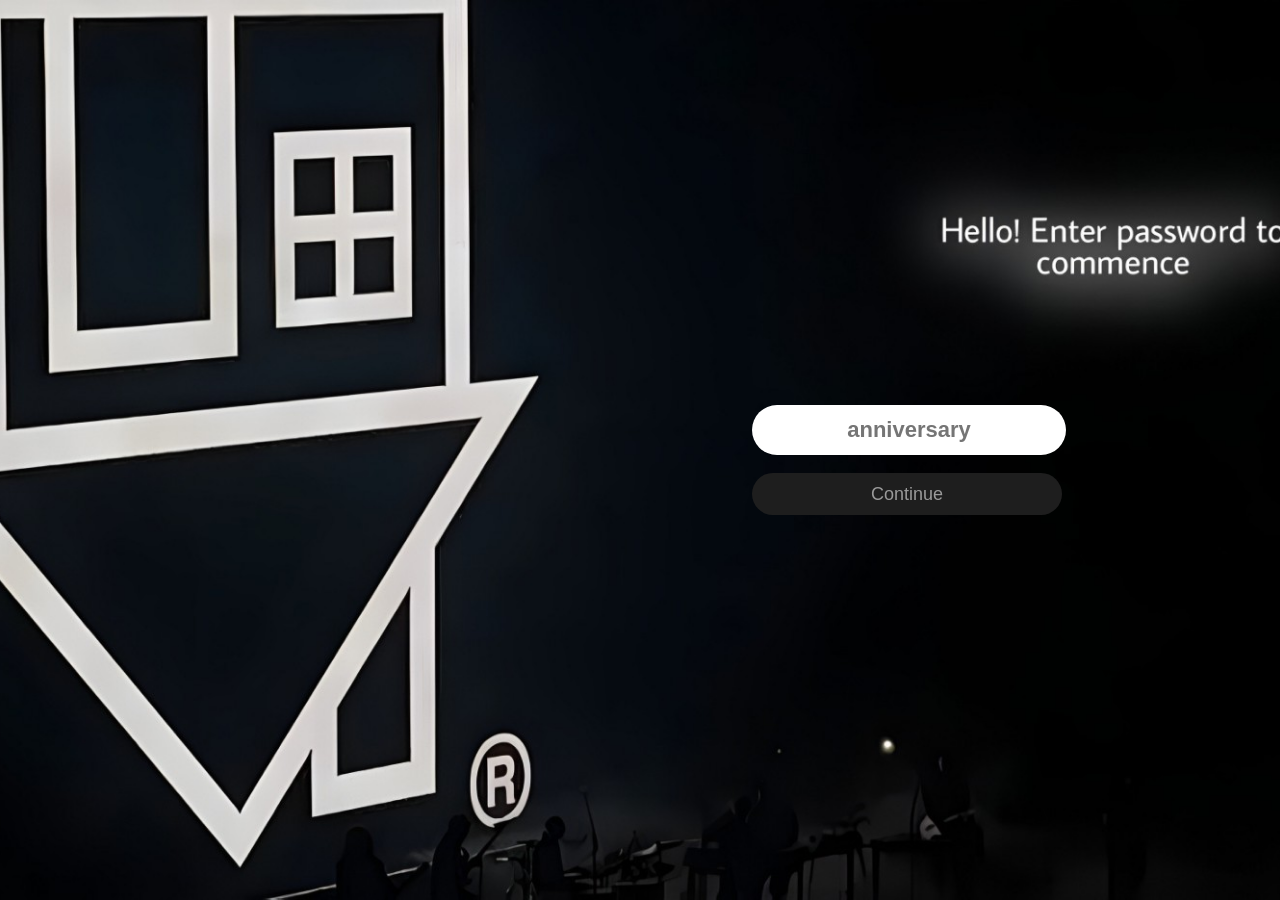
<file: index.html>
<!DOCTYPE html>
<html lang="en">
<head>
    <meta charset="UTF-8">
    <meta name="viewport" content="width=device-width, initial-scale=1.0">
    <title>Enter Password</title>

    <link rel="stylesheet" href="style.css">
</head>
<body>

<div id="rotateOverlay">
    <div>
        <div style="font-size:70px;">📱</div>
        <h2>Rotate your screen</h2>
        <p>Please rotate your device to landscape to continue.</p>
    </div>
</div>

<div class="container" id="mainContent">
    <h1>Enter Password</h1>

    <input
        type="password"
        id="password"
        placeholder="anniversary"
        maxlength="8">

    <button onclick="checkPassword()">
        Continue
    </button>

    <p id="error"></p>
</div>

<script src="script.js"></script>

</body>
</html>
</file>
<file: style.css>
body{
    margin:0;
    width:100vw;
    height:100vh;
    overflow:hidden;

    background:url("background.jpg") center center/cover no-repeat;
    font-family:Arial, Helvetica, sans-serif;
}

.container{
    position:absolute;
    top:52%;
    right:10%;
    transform:translateY(-50%);
    display:flex;
    flex-direction:column;
    align-items:center;
}

h1{
    display:none;
}

input{
    display:block;
    width:310px;
    height:48px;

    border:none;
    border-radius:25px;

    font-size:22px;
    text-align:center;
    font-weight:bold;

    outline:none;

    margin:0 0 18px 0;

    background:white;

    transform: translateX(-86px);
}

button{
    display:block;
    width:310px;
    height:42px;

    border:none;
    border-radius:22px;

    background:#1e1e1e;
    color:#9a9a9a;

    font-size:18px;

    cursor:pointer;

    transition:.25s;

    margin:0;

    transform: translateX(-86px);
}

button:hover{
    background:#303030;
    color:white;
}

#error{
    color:#ff5555;
    margin-top:12px;
    font-size:16px;
}
#fullscreenImage{
    width:100px;
    cursor:pointer;
}

video{
    display:none;
    width:100vw;
    height:100vh;
    object-fit:contain;
}
#rotateMessage{
    position:fixed;
    inset:0;
    background:black;
    color:white;
    display:none;
    justify-content:center;
    align-items:center;
    text-align:center;
    font-size:30px;
    font-family:Arial, sans-serif;
    z-index:9999;
}
#rotateOverlay{
    position:fixed;
    top:0;
    left:0;
    width:100%;
    height:100%;
    background:black;
    color:white;
    display:none;
    justify-content:center;
    align-items:center;
    text-align:center;
    z-index:99999;
}

#rotateOverlay h2{
    margin:15px 0 5px;
    font-size:32px;
}

#rotateOverlay p{
    font-size:18px;
    opacity:0.8;
}
@media (pointer: coarse) {

    input{
        transform: translateX(-10px);
    }

    button{
        transform: translateX(-10px);
    }

}
</file>
